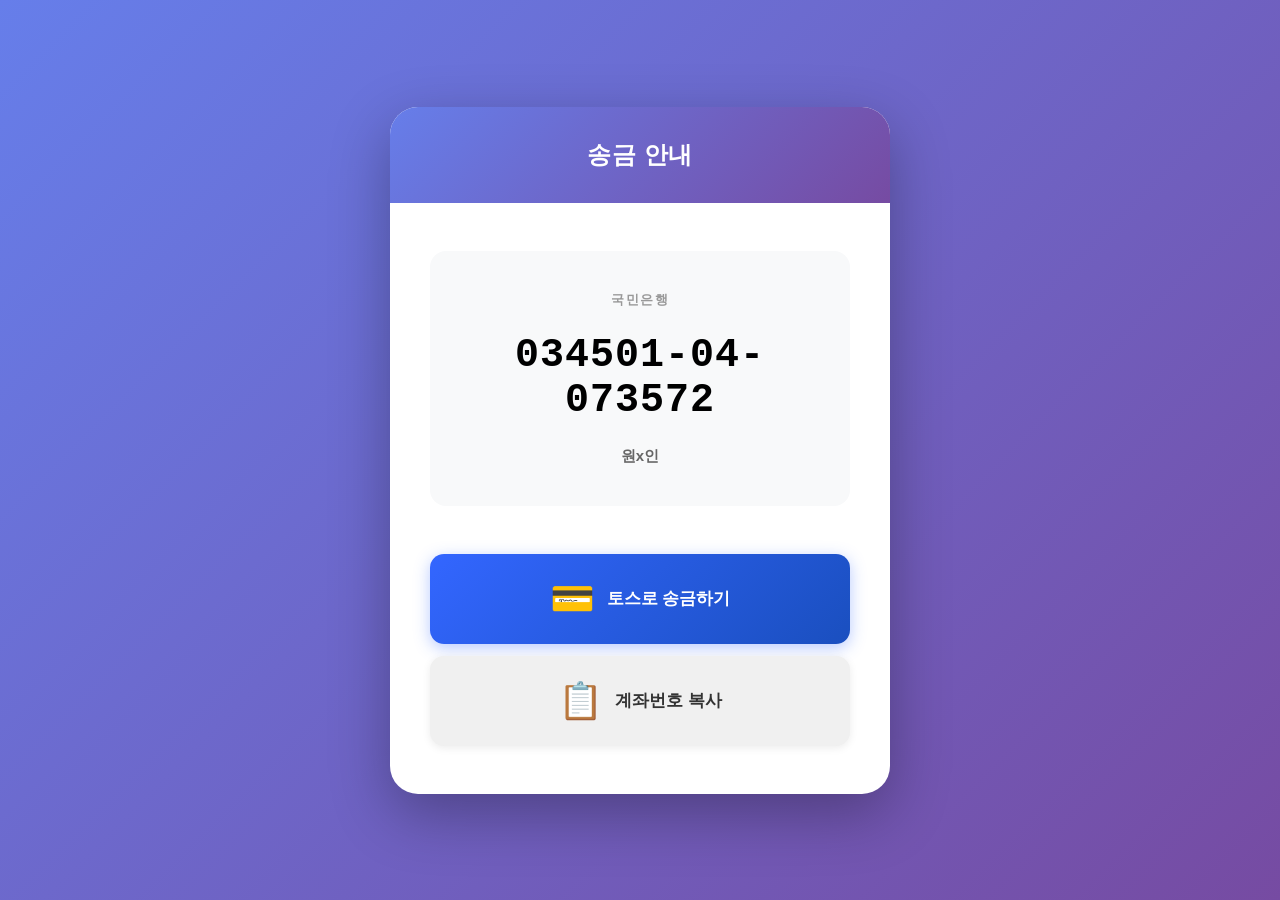
<file: index.html>
<!DOCTYPE html>
<html lang="ko">
<head>
    <meta charset="UTF-8">
    <meta name="viewport" content="width=device-width, initial-scale=1.0">
    <title>송금 안내</title>
    <link rel="stylesheet" href="style.css">
</head>
<body>
    <div class="container">
        <header class="header">
            <p class="subtitle">송금 안내</p>
        </header>

        <main class="main">
            <!-- 계좌 정보 섹션 -->
            <section class="account-section">
                <div class="account-card">
                    <div class="bank-info">
                        <p class="bank-name">국민은행</p>
                        <p class="account-number">034501-04-073572</p>
                        <p class="account-holder">원x인</p>
                    </div>
                </div>
            </section>

            <!-- 버튼 섹션 -->
            <section class="button-section">
                <!-- 토스 버튼 -->
                <button class="payment-btn toss-btn" id="tossBtn" aria-label="토스로 송금">
                    <span class="btn-icon">💳</span>
                    <span class="btn-text">토스로 송금하기</span>
                </button>

                <!-- 계좌복사 버튼 -->
                <button class="payment-btn copy-btn" id="copyBtn" aria-label="계좌번호 복사">
                    <span class="btn-icon">📋</span>
                    <span class="btn-text">계좌번호 복사</span>
                </button>
            </section>
        </main>

        <!-- 토스트 알림 -->
        <div id="toast" class="toast"></div>
    </div>

    <script src="script.js"></script>
</body>
</html>
</file>
<file: style.css>
/* 리셋 및 기본 스타일 */
* {
    margin: 0;
    padding: 0;
    box-sizing: border-box;
}

html, body {
    width: 100%;
    height: 100%;
}

body {
    font-family: -apple-system, BlinkMacSystemFont, 'Segoe UI', 'Helvetica Neue', sans-serif;
    background: linear-gradient(135deg, #667eea 0%, #764ba2 100%);
    min-height: 100vh;
    display: flex;
    align-items: center;
    justify-content: center;
    padding: 16px;
}

/* 컨테이너 */
.container {
    width: 100%;
    max-width: 500px;
    background: white;
    border-radius: 24px;
    box-shadow: 0 20px 60px rgba(0, 0, 0, 0.3);
    overflow: hidden;
    animation: slideUp 0.3s ease-out;
}

@keyframes slideUp {
    from {
        opacity: 0;
        transform: translateY(20px);
    }
    to {
        opacity: 1;
        transform: translateY(0);
    }
}

/* 헤더 */
.header {
    background: linear-gradient(135deg, #667eea 0%, #764ba2 100%);
    color: white;
    padding: 24px 24px;
    text-align: center;
}

.subtitle {
    font-size: 20px;
    font-weight: 700;
    letter-spacing: 0.5px;
}

/* 메인 콘텐츠 */
.main {
    padding: 40px 24px;
}

/* 계좌 정보 섹션 */
.account-section {
    margin-bottom: 48px;
}

.account-card {
    background: #f8f9fa;
    border-radius: 16px;
    padding: 32px 24px;
    text-align: center;
}

.bank-info {
    display: flex;
    flex-direction: column;
    gap: 12px;
}

.bank-name {
    font-size: 13px;
    color: #999;
    font-weight: 600;
    text-transform: uppercase;
    letter-spacing: 1.5px;
}

.account-number {
    font-size: 32px;
    font-weight: 800;
    color: #000;
    font-family: 'Courier New', monospace;
    letter-spacing: 1px;
    padding: 8px 0;
}

.account-holder {
    font-size: 15px;
    color: #666;
    font-weight: 600;
}

/* 버튼 섹션 */
.button-section {
    display: flex;
    flex-direction: column;
    gap: 12px;
}

/* 결제 버튼 */
.payment-btn {
    width: 100%;
    padding: 20px 24px;
    border: none;
    border-radius: 14px;
    font-size: 17px;
    font-weight: 700;
    cursor: pointer;
    display: flex;
    align-items: center;
    justify-content: center;
    gap: 12px;
    transition: all 0.2s ease;
    touch-action: manipulation;
    -webkit-tap-highlight-color: transparent;
    min-height: 64px;
}

.payment-btn:active {
    transform: scale(0.96);
}

.btn-icon {
    font-size: 28px;
}

.btn-text {
    font-size: 17px;
    font-weight: 700;
}

/* 토스 버튼 */
.toss-btn {
    background: linear-gradient(135deg, #3366ff 0%, #1a4fbf 100%);
    color: white;
    box-shadow: 0 4px 16px rgba(51, 102, 255, 0.35);
}

.toss-btn:hover {
    background: linear-gradient(135deg, #2852cc 0%, #1a3f99 100%);
    box-shadow: 0 6px 20px rgba(51, 102, 255, 0.4);
}

/* 계좌복사 버튼 */
.copy-btn {
    background: #f0f0f0;
    color: #333;
    box-shadow: 0 2px 8px rgba(0, 0, 0, 0.08);
}

.copy-btn:hover {
    background: #e8e8e8;
    box-shadow: 0 4px 12px rgba(0, 0, 0, 0.12);
}

/* 토스트 알림 */
.toast {
    position: fixed;
    bottom: 20px;
    left: 50%;
    transform: translateX(-50%);
    background: #333;
    color: white;
    padding: 12px 20px;
    border-radius: 8px;
    font-size: 14px;
    opacity: 0;
    pointer-events: none;
    transition: opacity 0.3s ease;
    z-index: 1000;
}

.toast.show {
    opacity: 1;
    pointer-events: auto;
}

/* 모바일 최적화 (375px 이상) */
@media (min-width: 375px) {
    .account-number {
        font-size: 36px;
    }

    .payment-btn {
        padding: 22px 24px;
        font-size: 18px;
        min-height: 70px;
    }

    .btn-icon {
        font-size: 32px;
    }
}

/* 태블릿 (768px 이상) */
@media (min-width: 768px) {
    .container {
        border-radius: 28px;
    }

    .header {
        padding: 32px 32px;
    }

    .subtitle {
        font-size: 24px;
    }

    .main {
        padding: 48px 40px;
    }

    .account-card {
        padding: 40px 32px;
    }

    .account-number {
        font-size: 40px;
        padding: 12px 0;
    }

    .payment-btn {
        padding: 24px 32px;
        font-size: 19px;
        min-height: 76px;
    }

    .btn-icon {
        font-size: 36px;
    }
}

/* 다크모드 지원 */
@media (prefers-color-scheme: dark) {
    body {
        background: linear-gradient(135deg, #2c3e50 0%, #3d2c5c 100%);
    }

    .container {
        background: #1e1e2e;
        box-shadow: 0 20px 60px rgba(0, 0, 0, 0.5);
    }

    .account-card {
        background: #2d2d3d;
    }

    .bank-name,
    .account-holder {
        color: #aaa;
    }

    .account-number {
        color: #fff;
    }

    .copy-btn {
        background: #3d3d4d;
        color: #eee;
    }

    .copy-btn:hover {
        background: #4d4d5d;
    }

    .toast {
        background: #333;
    }
}

/* 터치 기기 최적화 */
@media (hover: none) and (pointer: coarse) {
    .payment-btn {
        min-height: 66px;
    }

    button {
        -webkit-user-select: none;
        user-select: none;
    }
}
</file>
